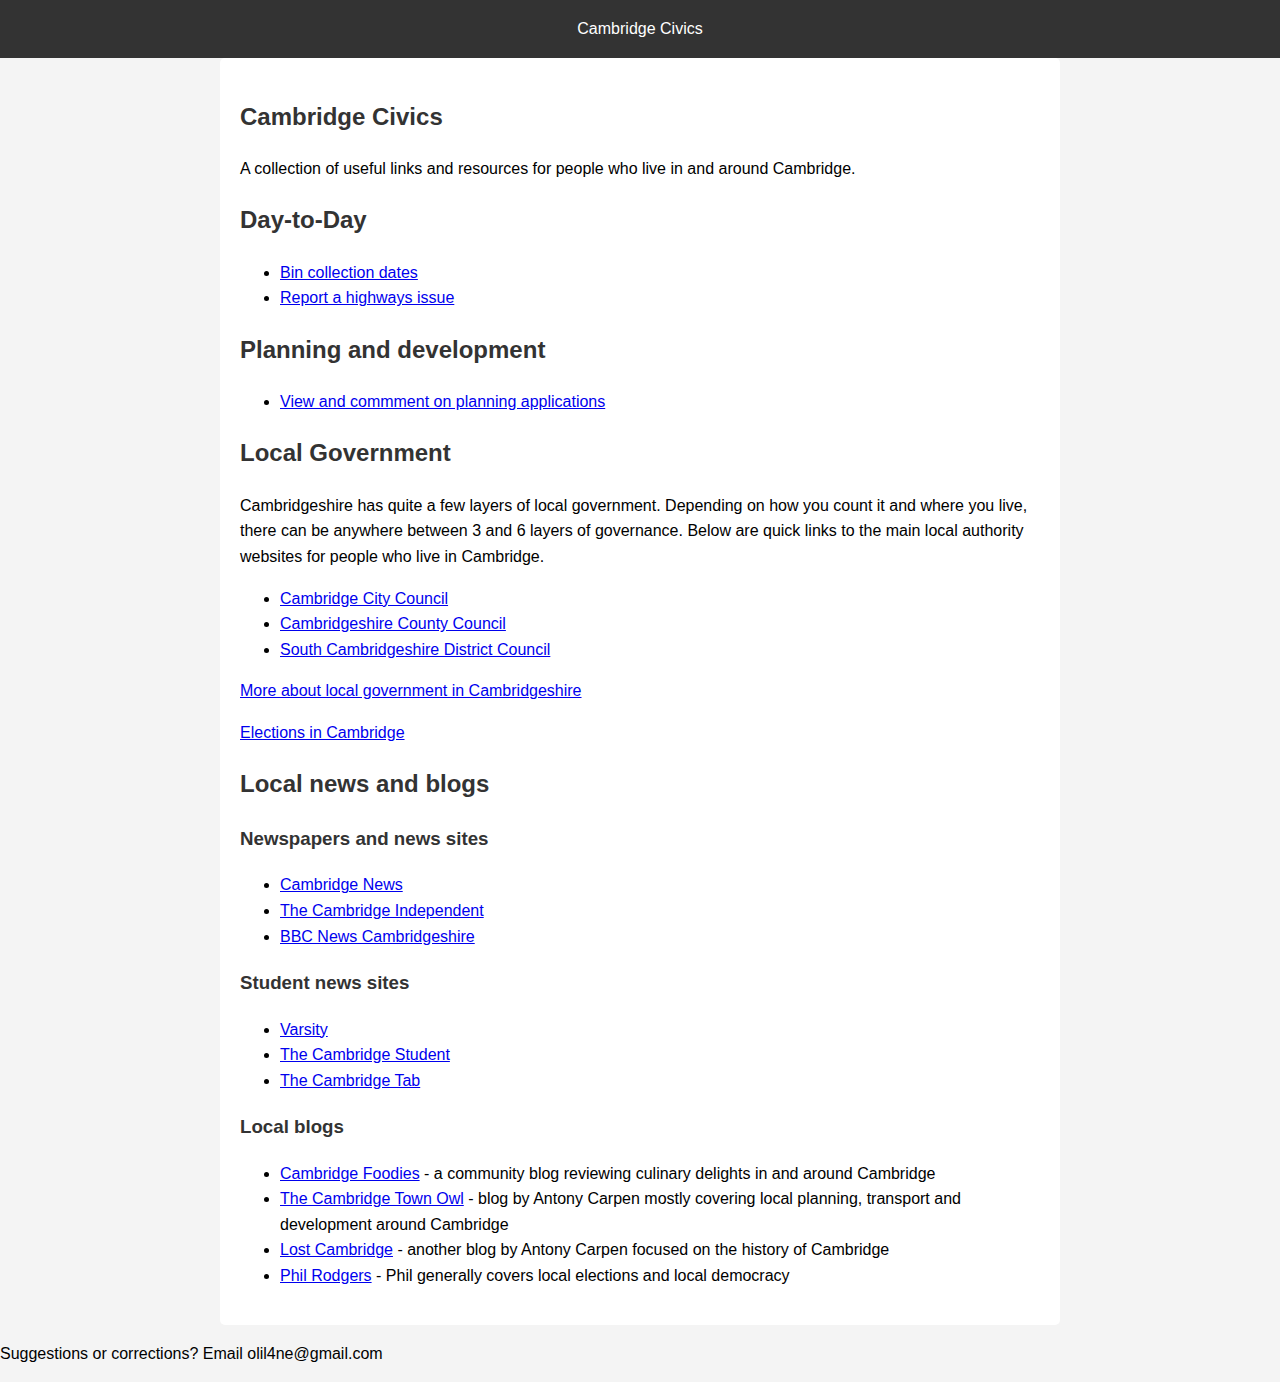
<file: index.html>
<!DOCTYPE html>
<html lang="en">
<head>
    <meta charset="UTF-8">
    <meta name="viewport" content="width=device-width, initial-scale=1.0">
    <title>Cambridge Civics</title>
    <link rel="stylesheet" href="style.css">
</head>
<body>
    <div class="page-header">
        <a href="index.html">Cambridge Civics</a>
    </div>
    <div class="container">
        <header>
            <h2>Cambridge Civics</h2>
            <p>A collection of useful links and resources for people who live in and around Cambridge.</p>
        </header>
        <section id="day-to-day">
            <h2>Day-to-Day</h2>
            <ul>
                <li><a href="https://cambin.pages.dev/">Bin collection dates</a></li>
                <li><a href="https://highwaysreporting.cambridgeshire.gov.uk/en-gb">Report a highways issue</a></li>
            </ul>
        </section>
        <section id="planning-and-development">
            <h2>Planning and development</h2>
            <ul>
                <li><a href="https://applications.greatercambridgeplanning.org/online-applications/">View and commment on planning applications</a></li>
            </ul>
        </section>
        <section id="local-government">
            <h2>Local Government</h2>
            <p>Cambridgeshire has quite a few layers of local government. Depending on how you count it and where you live, there can be anywhere between 3 and 6 layers of governance. Below are quick links to the main local authority websites for people who live in Cambridge.</p>
            <ul>
                <li><a href="https://www.cambridge.gov.uk/">Cambridge City Council</a></li>
                <li><a href="https://www.cambridgeshire.gov.uk/">Cambridgeshire County Council</a></li>
                <li><a href="https://www.scambs.gov.uk/">South Cambridgeshire District Council</a></li>
            </ul>
            <p><a href="local-government.html">More about local government in Cambridgeshire</a></p>
            <p><a href="elections.html">Elections in Cambridge</a></p>
        </section>
        <section id="news">
            <h2>Local news and blogs</h2>
            <h3>Newspapers and news sites</h3>
            <ul>
                <li><a href="https://www.cambridge-news.co.uk/">Cambridge News</a></li>
                <li><a href="https://www.cambridgeindependent.co.uk/">The Cambridge Independent</a></li>
                <li><a href="https://www.bbc.co.uk/news/england/cambridgeshire">BBC News Cambridgeshire</a></li>
            </ul>
            <h3>Student news sites</h3>
            <ul>
                <li><a href="https://www.varsity.co.uk/">Varsity</a></li>
                <li><a href="https://www.thecambridgestudent.co.uk/">The Cambridge Student</a></li>
                <li><a href="https://thetab.com/university/cambridge">The Cambridge Tab</a></li>
            </ul>
            <h3>Local blogs</h3>
            <ul>
                <li><a href="https://cambridgefoodies.me.uk/">Cambridge Foodies</a> - a community blog reviewing culinary delights in and around Cambridge</li>
                <li><a href="https://cambridgetownowl.com/">The Cambridge Town Owl</a> - blog by Antony Carpen mostly covering local planning, transport and development around Cambridge</li>
                <li><a href="https://lostcambridge.wordpress.com/">Lost Cambridge</a> - another blog by Antony Carpen focused on the history of Cambridge</li>
                <li><a href="https://philrodgers.wordpress.com/">Phil Rodgers</a> - Phil generally covers local elections and local democracy</li>
            </ul>
        </section>
    </div>
    <footer>
        <p>Suggestions or corrections? Email olil4ne@gmail.com</p>
    </footer>
</body>
</html>
</file>
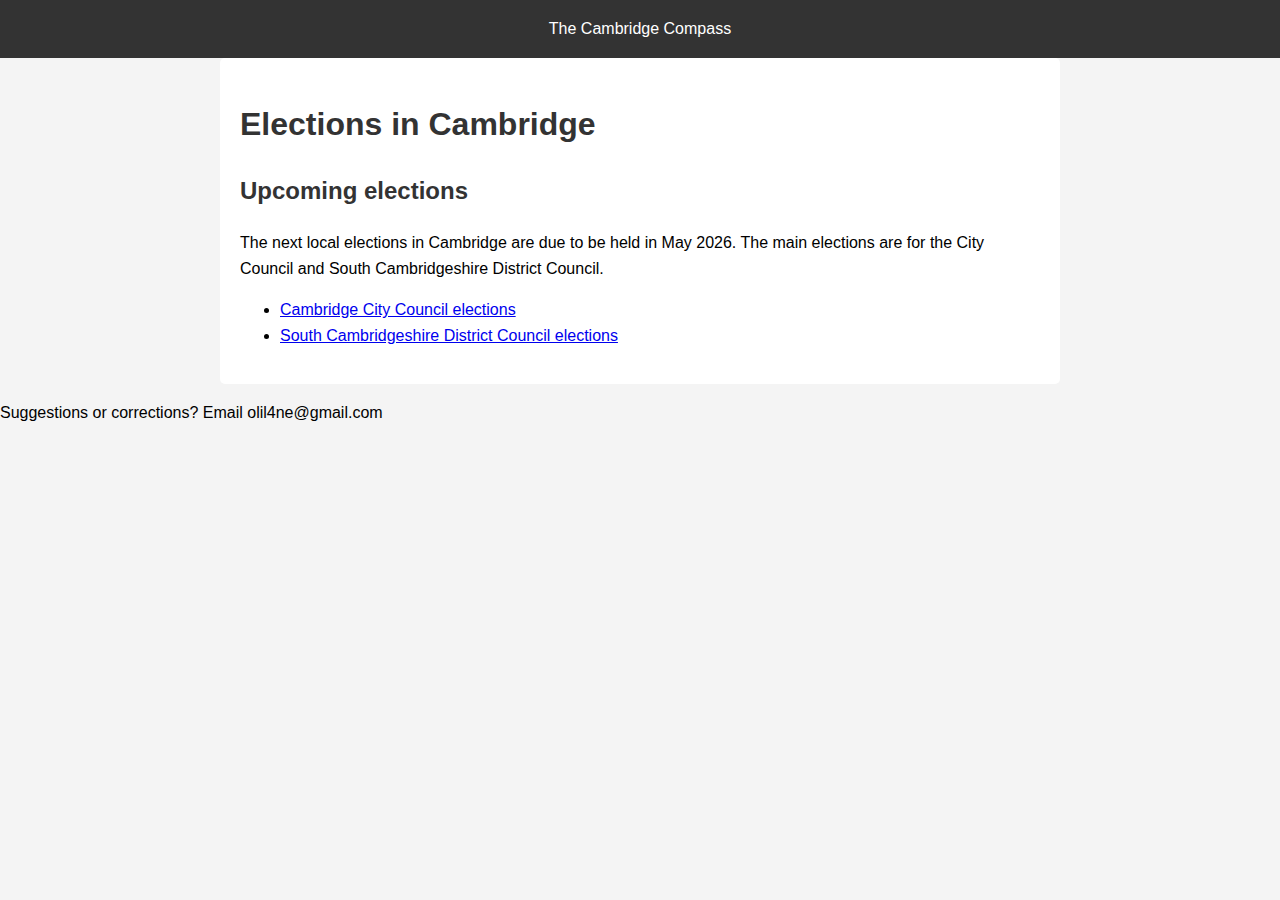
<file: elections.html>
<!DOCTYPE html>
<html lang="en">
<head>
    <meta charset="UTF-8">
    <meta name="viewport" content="width=device-width, initial-scale=1.0">
    <title>Elections in Cambridge - The Cambridge Compass</title>
    <link rel="icon" type="image/svg+xml" href="favicon.svg">
    <link rel="stylesheet" href="style.css">
</head>
<body>
    <div class="page-header">
        <a href="index.html">The Cambridge Compass</a>
    </div>
    <div class="container">
        <header>
            <h1>Elections in Cambridge</h1>
        </header>
        <section>
            <h2>Upcoming elections</h2>
            <p>The next local elections in Cambridge are due to be held in May 2026. The main elections are for the City Council and South Cambridgeshire District Council.</p>
            <ul>
                <li><a href="https://www.cambridge.gov.uk/elections-and-voting">Cambridge City Council elections</a></li>
                <li><a href="https://www.scambs.gov.uk/elections">South Cambridgeshire District Council elections</a></li>
            </ul>
        </section>
    </div>

    <footer>
        <p>Suggestions or corrections? Email olil4ne@gmail.com</p>
    </footer>
</body>
</html>
</file>
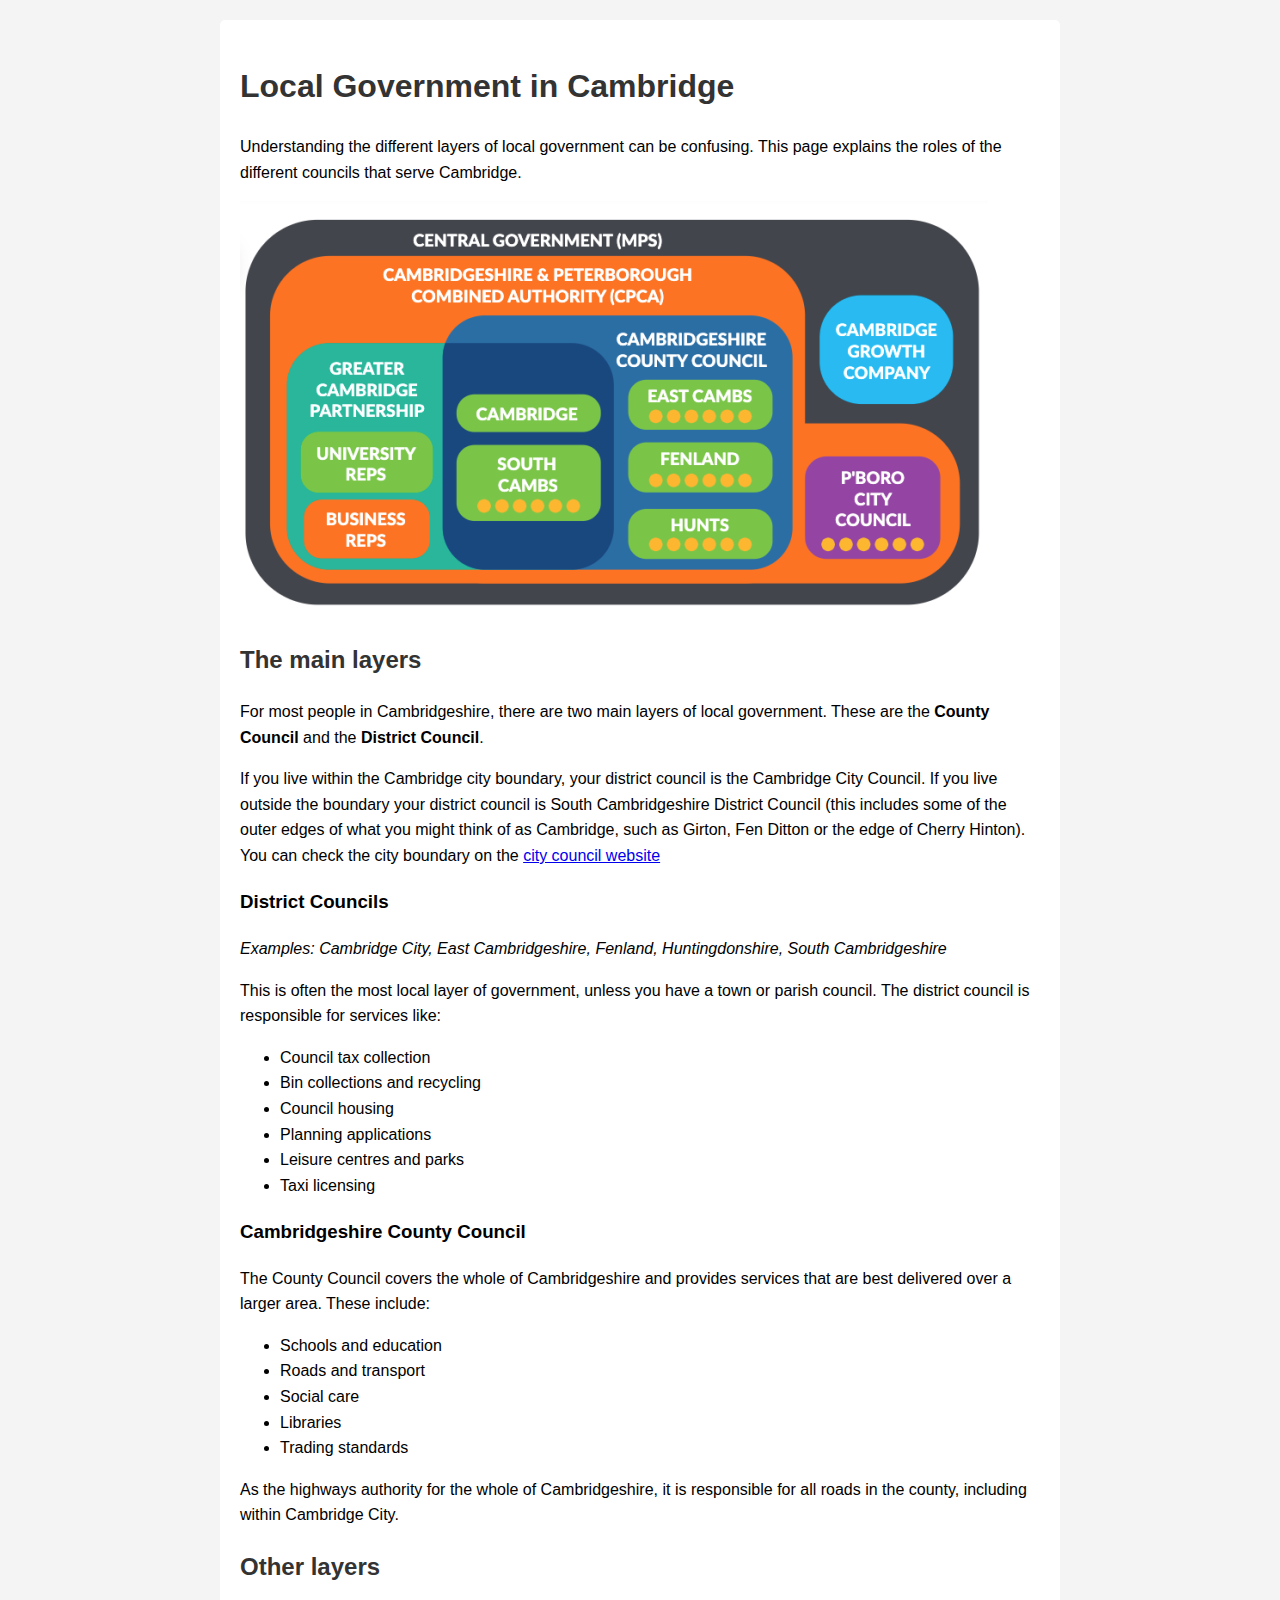
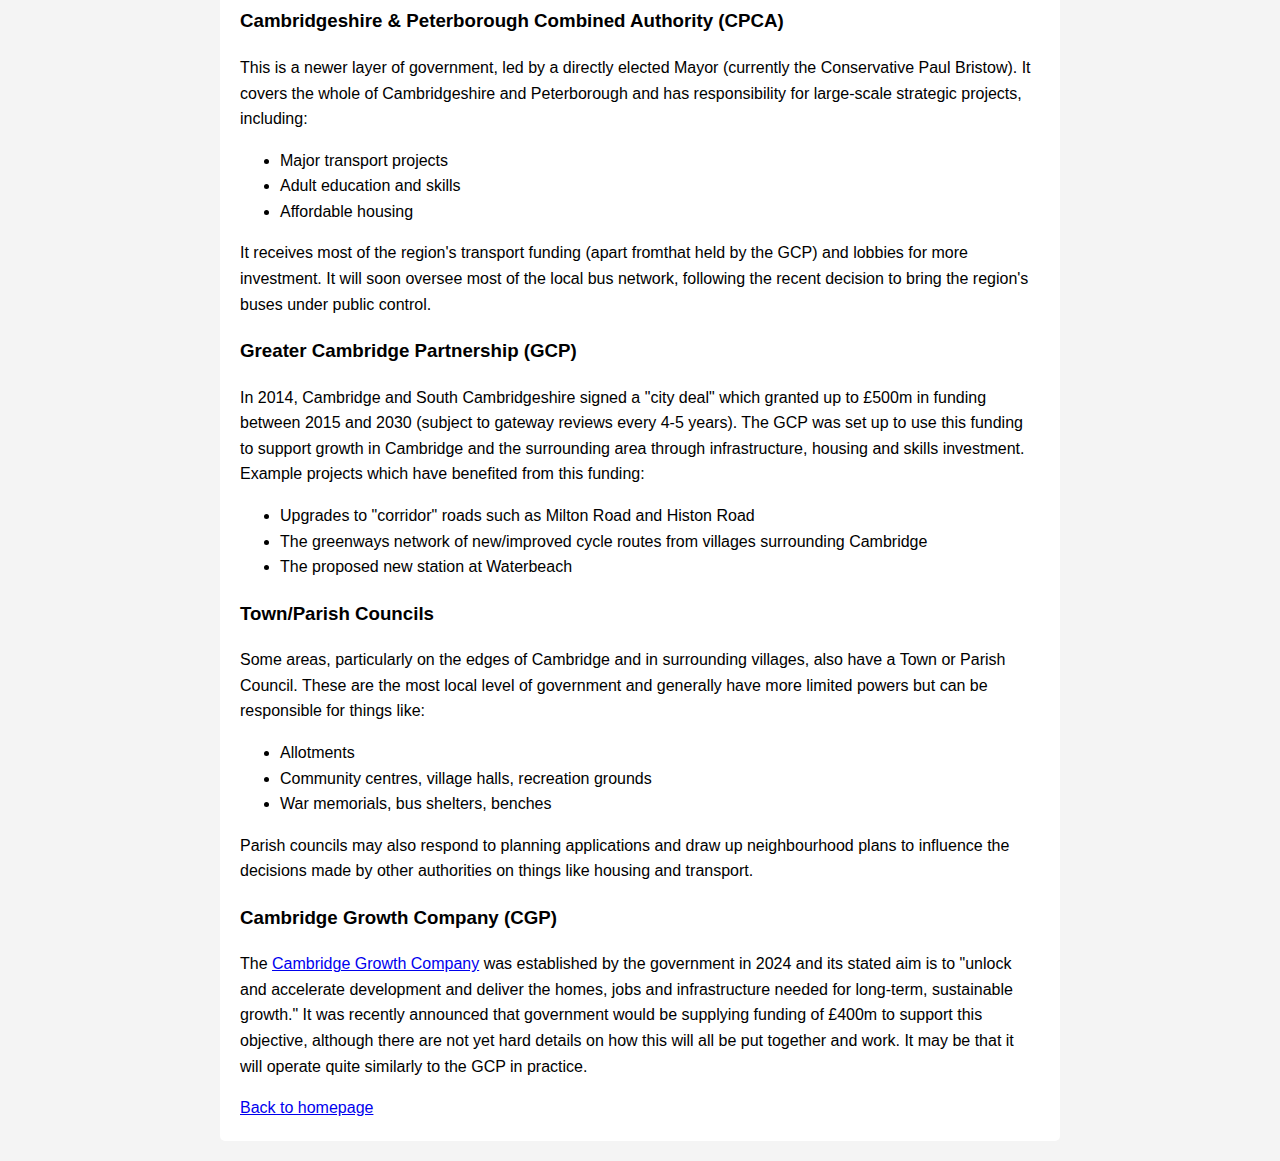
<file: local-government.html>
<!DOCTYPE html>
<html lang="en">
<head>
    <meta charset="UTF-8">
    <meta name="viewport" content="width=device-width, initial-scale=1.0">
    <title>Local Government in Cambridge - Cambridge Civics</title>
    <style>
        body {
            font-family: sans-serif;
            line-height: 1.6;
            margin: 0;
            padding: 20px;
            background-color: #f4f4f4;
        }
        .container {
            max-width: 800px;
            margin: auto;
            background: #fff;
            padding: 20px;
            border-radius: 5px;
        }
        h1, h2 {
            color: #333;
        }
    </style>
</head>
<body>
    <div class="container">
        <header>
            <h1>Local Government in Cambridge</h1>
            <p>Understanding the different layers of local government can be confusing. This page explains the roles of the different councils that serve Cambridge.</p>
            <img src="camcycle-cambridgeshire-governance-diagram.webp" alt="Diagram of local government in Cambridgeshire" style="max-width: 100%;">
        </header>
        <section>
            <h2>The main layers</h2>
            
            <p>For most people in Cambridgeshire, there are two main layers of local government. These are the <strong>County Council</strong> and the <strong>District Council</strong>.</p>
            <p>If you live within the Cambridge city boundary, your district council is the Cambridge City Council. If you live outside the boundary your district council is South Cambridgeshire District Council (this includes some of the outer edges of what you might think of as Cambridge, such as Girton, Fen Ditton or the edge of Cherry Hinton). You can check the city boundary on the <a href="https://www.cambridge.gov.uk/city-and-ward-boundaries-map">city council website</a></p>
            
            <h3>District Councils</h3>
            <p><em>Examples: Cambridge City, East Cambridgeshire,
                Fenland, Huntingdonshire, South
                Cambridgeshire</em></p>
            <p>This is often the most local layer of government, unless you have a town or parish council. The district council is responsible for services like:
                <ul>
                    <li>Council tax collection</li>
                    <li>Bin collections and recycling</li>
                    <li>Council housing</li>
                    <li>Planning applications</li>
                    <li>Leisure centres and parks</li>
                    <li>Taxi licensing</li>
                </ul>
            </p>

            <h3>Cambridgeshire County Council</h3>
            <p>The County Council covers the whole of Cambridgeshire and provides services that are best delivered over a larger area. These include:
                <ul>
                    <li>Schools and education</li>
                    <li>Roads and transport</li>
                    <li>Social care</li>
                    <li>Libraries</li>
                    <li>Trading standards</li>
                </ul>
            </p>
            <p>As the highways authority for the whole of Cambridgeshire, it is responsible for all roads in the county, including within Cambridge City.</p>

            <h2>Other layers</h2>

            <h3>Cambridgeshire & Peterborough Combined Authority (CPCA)</h3>
            <p>This is a newer layer of government, led by a directly elected Mayor (currently the Conservative Paul Bristow). It covers the whole of Cambridgeshire and Peterborough and has responsibility for large-scale strategic projects, including:
                <ul>
                    <li>Major transport projects</li>
                    <li>Adult education and skills</li>
                    <li>Affordable housing</li>
                </ul>
            </p>
            <p>It receives most of the region&apos;s transport funding (apart fromthat held by the GCP) and lobbies for more investment. It will soon oversee most of the local bus network, following the recent decision to bring the region's buses under public control.</p>

            <h3>Greater Cambridge Partnership (GCP)</h3>
            <p>In 2014, Cambridge and South Cambridgeshire signed a "city deal" which granted up to £500m in funding between 2015 and 2030 (subject to gateway reviews every 4-5 years). The GCP was set up to use this funding to support growth in Cambridge and the surrounding area through infrastructure, housing and skills investment. Example projects which have benefited from this funding:
                <ul>
                    <li>Upgrades to "corridor" roads such as Milton Road and Histon Road</li>
                    <li>The greenways network of new/improved cycle routes from villages surrounding Cambridge</li>
                    <li>The proposed new station at Waterbeach</li>
                </ul>
            </p>

            <h3>Town/Parish Councils</h3>
            <p>Some areas, particularly on the edges of Cambridge and in surrounding villages, also have a Town or Parish Council. These are the most local level of government and generally have more limited powers but can be responsible for things like:
                <ul>
                    <li>Allotments</li>
                    <li>Community centres, village halls, recreation grounds</li>
                    <li>War memorials, bus shelters, benches</li>
                </ul>
            </p>
            <p>Parish councils may also respond to planning applications and draw up neighbourhood plans to influence the decisions made by other authorities on things like housing and transport.</p>

            <h3>Cambridge Growth Company (CGP)</h3>
            <p>The <a href="https://thecgc.org.uk/index.php">Cambridge Growth Company</a> was established by the government in 2024 and its stated aim is to "unlock and accelerate development and deliver the homes, jobs and infrastructure needed for long-term, sustainable growth." It was recently announced that government would be supplying funding of £400m to support this objective, although there are not yet hard details on how this will all be put together and work. It may be that it will operate quite similarly to the GCP in practice. 
            </p>
        </section>
        
        <a href="index.html">Back to homepage</a>
    </div>
</body>
</html>
</file>
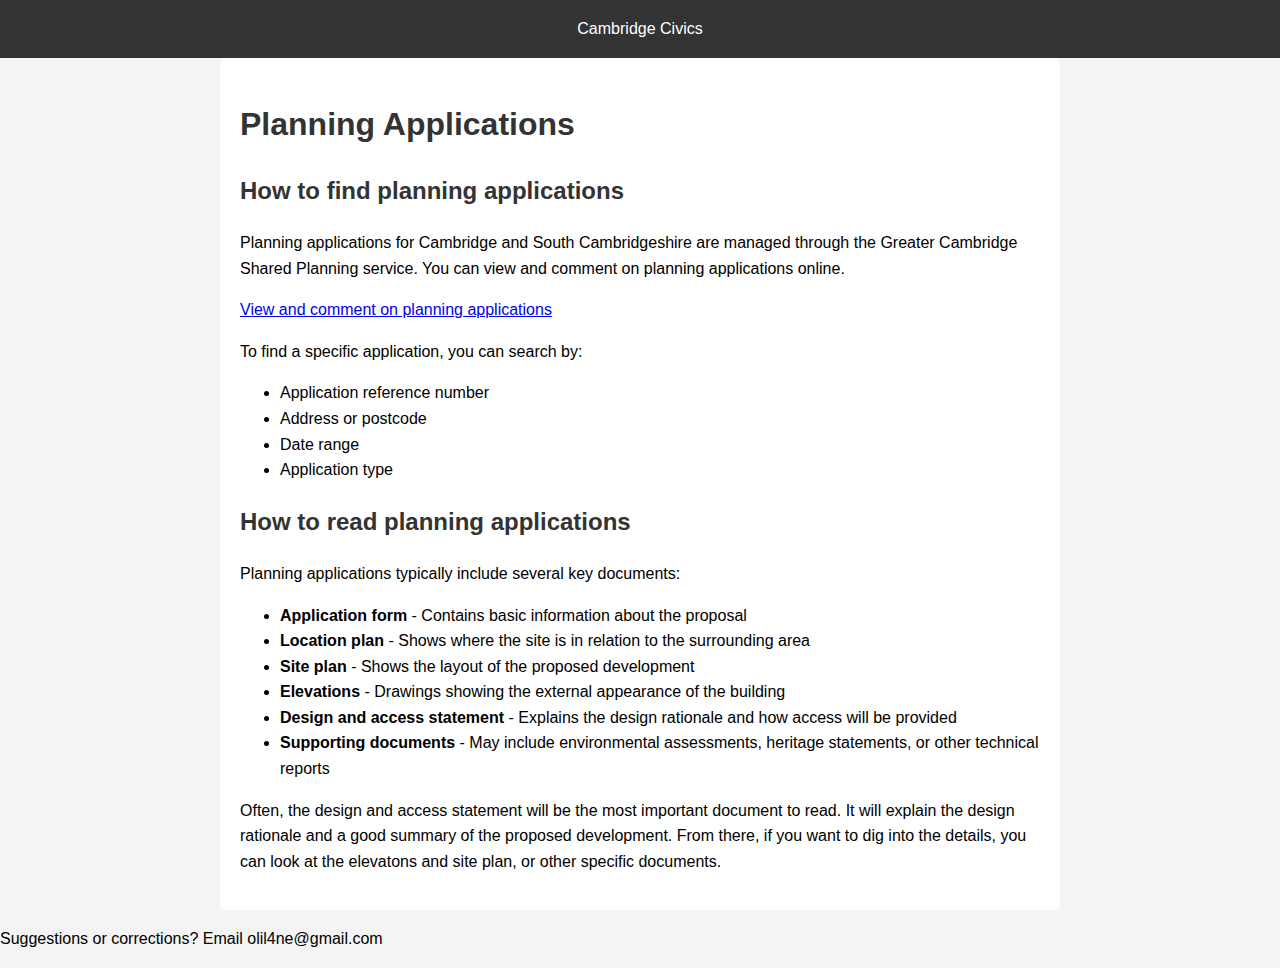
<file: planning-applications.html>
<!DOCTYPE html>
<html lang="en">
<head>
    <meta charset="UTF-8">
    <meta name="viewport" content="width=device-width, initial-scale=1.0">
    <title>Planning Applications - Cambridge Civics</title>
    <link rel="stylesheet" href="style.css">
</head>
<body>
    <div class="page-header">
        <a href="index.html">Cambridge Civics</a>
    </div>
    <div class="container">
        <header>
            <h1>Planning Applications</h1>
        </header>
        <section>
            <h2>How to find planning applications</h2>
            <p>Planning applications for Cambridge and South Cambridgeshire are managed through the Greater Cambridge Shared Planning service. You can view and comment on planning applications online.</p>
            <p><a href="https://applications.greatercambridgeplanning.org/online-applications/">View and comment on planning applications</a></p>
            <p>To find a specific application, you can search by:</p>
            <ul>
                <li>Application reference number</li>
                <li>Address or postcode</li>
                <li>Date range</li>
                <li>Application type</li>
            </ul>
        </section>
        <section>
            <h2>How to read planning applications</h2>
            <p>Planning applications typically include several key documents:</p>
            <ul>
                <li><strong>Application form</strong> - Contains basic information about the proposal</li>
                <li><strong>Location plan</strong> - Shows where the site is in relation to the surrounding area</li>
                <li><strong>Site plan</strong> - Shows the layout of the proposed development</li>
                <li><strong>Elevations</strong> - Drawings showing the external appearance of the building</li>
                <li><strong>Design and access statement</strong> - Explains the design rationale and how access will be provided</li>
                <li><strong>Supporting documents</strong> - May include environmental assessments, heritage statements, or other technical reports</li>
            </ul>
            <p>Often, the design and access statement will be the most important document to read. It will explain the design rationale and a good summary of the proposed development. From there, if you want to dig into the details, you can look at the elevatons and site plan, or other specific documents.</p>
        </section>
    </div>
    <footer>
        <p>Suggestions or corrections? Email olil4ne@gmail.com</p>
    </footer>
</body>
</html>
</file>
<file: style.css>
body {
    font-family: sans-serif;
    line-height: 1.6;
    margin: 0;
    background-color: #f4f4f4;
}

.container {
    max-width: 800px;
    margin: auto;
    background: #fff;
    padding: 20px;
    border-radius: 5px;
}

h1, h2, h3 {
    color: #333;
}

.page-header {
    background: #333;
    color: #fff;
    padding: 1rem;
    text-align: center;
}

.page-header a {
    color: #fff;
    text-decoration: none;
}

table {
    width: 100%;
    border-collapse: collapse;
    margin-top: 1rem;
}

table td {
    padding: 0.5rem;
    border: 1px solid #ddd;
}

table tr {
    background-color: #f2f2f2;
}
</file>
